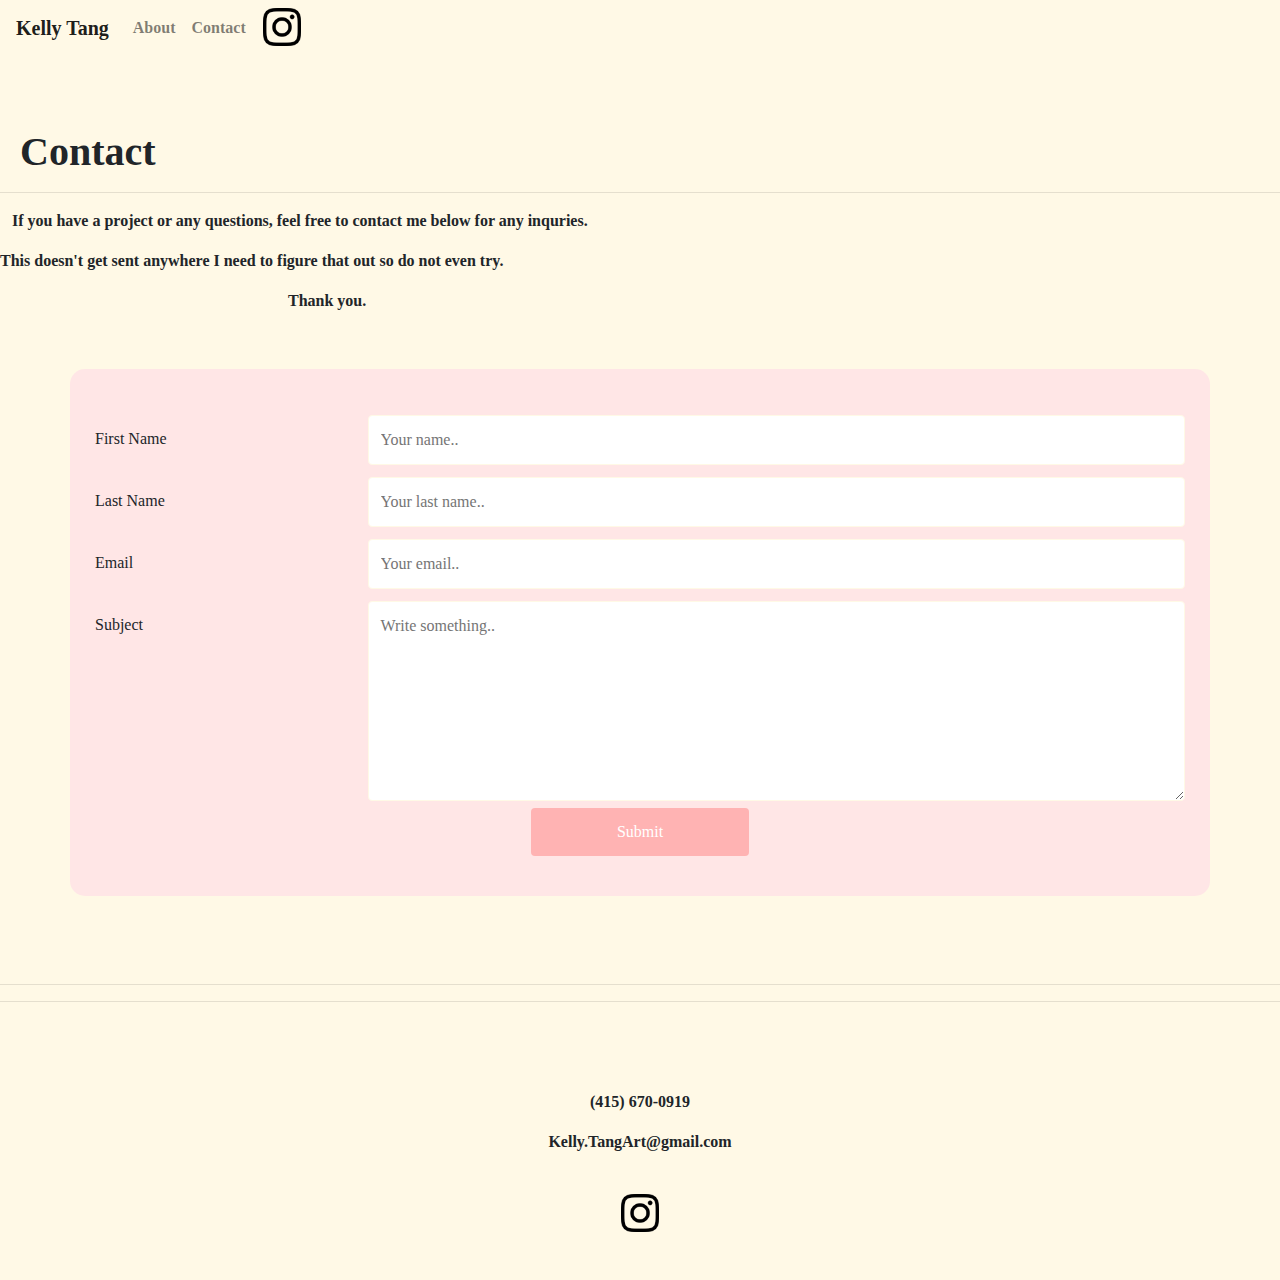
<file: Contact attempt.html>
<!DOCTYPE HTML>
<html lang="en">
  <head>
    <!-- Required meta tags -->
    <meta charset="utf-8">
    <meta http-equiv="X-UA-Compatible" content="IE=edge">
    <meta name="viewport" content="width=device-width, initial-scale=1">

    <!-- Bootstrap CSS -->
    <link rel="stylesheet" href="https://stackpath.bootstrapcdn.com/bootstrap/4.4.1/css/bootstrap.min.css" integrity="sha384-Vkoo8x4CGsO3+Hhxv8T/Q5PaXtkKtu6ug5TOeNV6gBiFeWPGFN9MuhOf23Q9Ifjh" crossorigin="anonymous">
    <!-- Optional JavaScript -->
    <!-- jQuery first, then Popper.js, then Bootstrap JS -->
    <script src="https://code.jquery.com/jquery-3.4.1.slim.min.js" integrity="sha384-J6qa4849blE2+poT4WnyKhv5vZF5SrPo0iEjwBvKU7imGFAV0wwj1yYfoRSJoZ+n" crossorigin="anonymous"></script>
    <script src="https://cdn.jsdelivr.net/npm/popper.js@1.16.0/dist/umd/popper.min.js" integrity="sha384-Q6E9RHvbIyZFJoft+2mJbHaEWldlvI9IOYy5n3zV9zzTtmI3UksdQRVvoxMfooAo" crossorigin="anonymous"></script>
    <script src="https://stackpath.bootstrapcdn.com/bootstrap/4.4.1/js/bootstrap.min.js" integrity="sha384-wfSDF2E50Y2D1uUdj0O3uMBJnjuUD4Ih7YwaYd1iqfktj0Uod8GCExl3Og8ifwB6" crossorigin="anonymous"></script>

<link rel="stylesheet" type="text/css" href="contactstyle.css">


<!--Navbar-->
<nav class="navbar navbar-expand-lg navbar-light bg-transparent">
  <a class="navbar-brand" href="file:///C:/Users/kelly/Desktop/Portfolio/portfolio%20assignment/attempt.html">Kelly Tang</a>
  <button class="navbar-toggler" type="button" data-toggle="collapse" data-target="#navbarNav" aria-controls="navbarNav" aria-expanded="false" aria-label="Toggle navigation">
    <span class="navbar-toggler-icon"></span>
  </button>
  <div class="collapse navbar-collapse" id="navbarNav">
    <ul class="navbar-nav">
      <li class="nav-item active">
      </li>
      <li class="nav-item">
        <a class="nav-link" href="file:///C:/Users/kelly/Desktop/Portfolio/portfolio%20assignment/About%20Page.html">About</a>
      </li>
      <li class="nav-item">
        <a class="nav-link" href="file:///C:/Users/kelly/Desktop/Portfolio/portfolio%20assignment/Contact%20attempt.html">Contact</a>
      </li>
      &nbsp;&nbsp;
         <a href="https://www.instagram.com/awkwardkarrot/">
        <img src="Instagram Icon.png" 
             height="38" width="38"> </a>
      </li>

    </ul>
  </div>
</nav>


<br>
<br>
<br>
<h3>&nbsp;&nbsp;Contact</h3>
<hr>
<p>&nbsp;&nbsp;&nbsp;If you have a project or any questions, feel free to contact me below for any inquries.<p>
<p>This doesn't get sent anywhere I need to figure that out so do not even try.</p>
<p>&nbsp;&nbsp;&nbsp;&nbsp;&nbsp;&nbsp;&nbsp;&nbsp;&nbsp;&nbsp;&nbsp;&nbsp;&nbsp;&nbsp;&nbsp;&nbsp;&nbsp;&nbsp;&nbsp;&nbsp;&nbsp;&nbsp;&nbsp;&nbsp;&nbsp;&nbsp;&nbsp;&nbsp;&nbsp;&nbsp;&nbsp;&nbsp;&nbsp;&nbsp;&nbsp;&nbsp;&nbsp;&nbsp;&nbsp;&nbsp;&nbsp;&nbsp;&nbsp;&nbsp;&nbsp;&nbsp;&nbsp;&nbsp;&nbsp;&nbsp;&nbsp;&nbsp;&nbsp;&nbsp;&nbsp;&nbsp;&nbsp;&nbsp;&nbsp;&nbsp;&nbsp;&nbsp;&nbsp;&nbsp;&nbsp;&nbsp;&nbsp;&nbsp;&nbsp;&nbsp;&nbsp;&nbsp;Thank you.<p>
<br>

<div class="container">
  <form action="action_page.php">
    <div class="row">
      <div class="col-25">
        <label for="fname">First Name</label>
      </div>
      <div class="col-75">
        <input type="text" id="fname" name="firstname" placeholder="Your name..">
      </div>
    </div>
    <div class="row">
      <div class="col-25">
        <label for="lname">Last Name</label>
      </div>
      <div class="col-75">
        <input type="text" id="lname" name="lastname" placeholder="Your last name..">
      </div>
    </div>
      <div class="row">
      <div class="col-25">
        <label for="Email">Email</label>
      </div>
      <div class="col-75">
        <input type="text" id="email" name="email" placeholder="Your email..">
      </div>
    </div>
    <div class="row">
      <div class="col-25">
        <label for="subject">Subject</label>
      </div>
      <div class="col-75">
        <textarea id="subject" name="subject" placeholder="Write something.." style="height:200px"></textarea>
      </div>
    </div>
    <div class="row">
      <input type="submit" value="Submit">
    </div>
  </form>
</div>
     </div>
    </div>

 <br>
<br>
<br>
<hr>
<hr>
<br>
<footer>
  <br>
<br>
  <center><p>(415) 670-0919</p>
  
  <p>Kelly.TangArt@gmail.com </a></p></center> <a href="mailto:kelly.tangart@gmail.com"> 
</footer>
<br>
 <center><a href="https://www.instagram.com/awkwardkarrot/">
  <img src="Instagram Icon.png" alt="centered image" height="38" width="38"> </a></center>
  <br>
<br>
</file>
<file: contactstyle.css>
body {background-color: #fff9e6;}
a { color: inherit; } 
h3 {
  font-weight: 550;
  font-size:40px;
font-family: 'Allerta'}
p {
  font-family: 'Allerta';
  font-weight: 550;
}
footer {
  font-family: 'Allerta'}
h1,
.navbar-brand,
.navbar-nav a {
  font-family: 'Merriweather', serif;
  font-weight: 550;
}

@media(min-width: 768px) {
    .navbar-nav > li:hover {
          border-bottom: 3px solid #222}

/* Style inputs, select elements and textareas */
input[type=text], select, textarea{
  width: 100%;
  padding: 12px;
  border: 1px solid #fff9e6;
  border-radius: 4px;
  box-sizing: border-box;
  resize: vertical;
  font-family: 'Allerta'
}

/* Style the label to display next to the inputs */
label {
  padding: 12px 12px 12px 0;
  display: inline-block;
  font-family: 'Allerta'
}

/* Style the submit button */
input[type=submit] {
  background-color: #ffb3b3;
  color: white;
  padding: 12px 20px;
  border: none;
  border-radius: 4px;
  cursor: pointer;
  float: right;
  display: block;
  margin-left: auto;
  margin-right: auto;
  width: 20%;
  font-family: 'Allerta'
}

/* Style the container */
.container {
  border-radius: 15px;
  background-color: #ffe6e6;
  padding: 40px;
  font-family: 'Allerta'
}

/* Floating column for labels: 25% width */
.col-25 {
  float: left;
  width: 25%;
  margin-top: 6px;
}

/* Floating column for inputs: 75% width */
.col-75 {
  float: left;
  width: 75%;
  margin-top: 6px;
}

/* Clear floats after the columns */
.row:after {
  content: "";
  display: table;
  clear: both;
}

/* Responsive layout - when the screen is less than 600px wide, make the two columns stack on top of each other instead of next to each other */
@media screen and (max-width: 600px) {
  .col-25, .col-75, input[type=submit] {
    width: 100%;
    margin-top: 0;
  }

}
</file>
